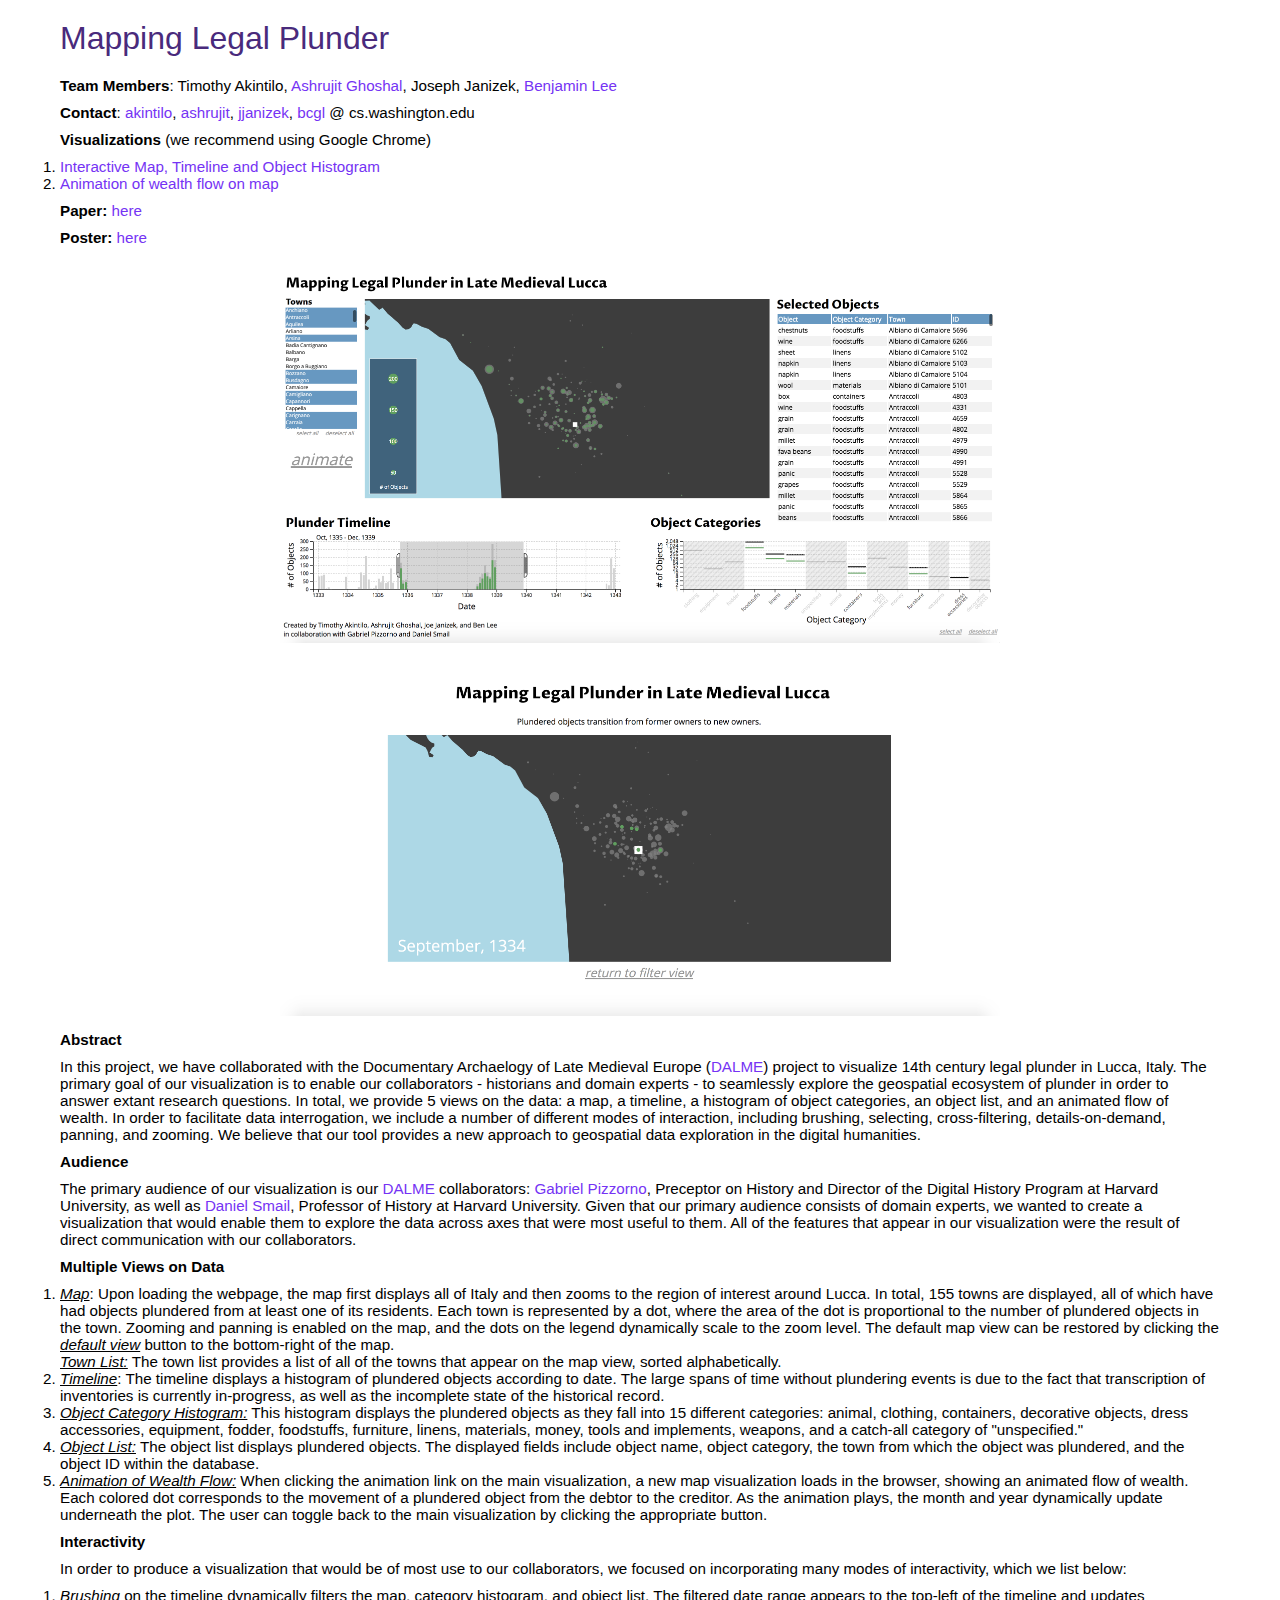
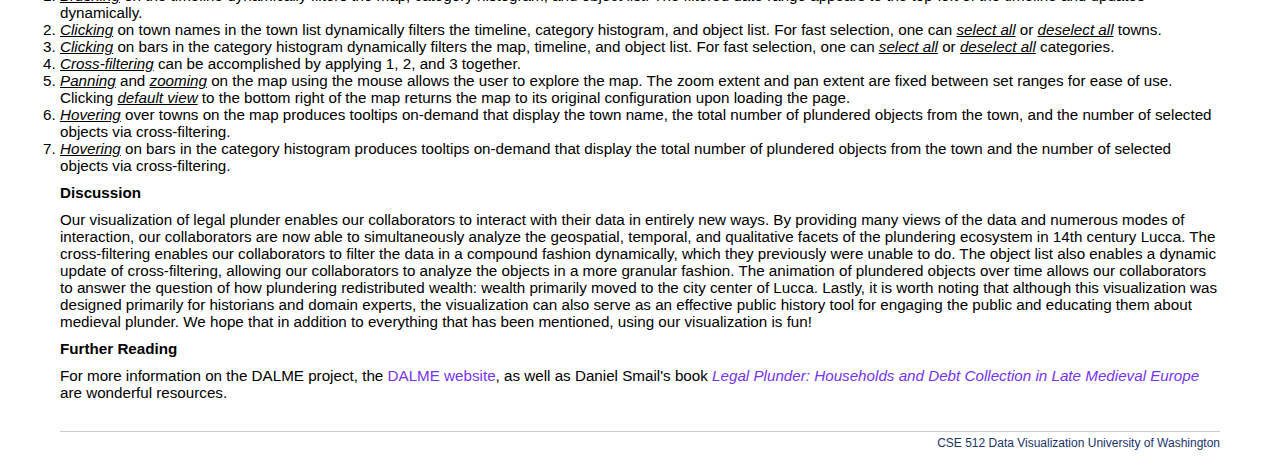
<file: index.html>
<!DOCTYPE HTML>
<html xml:lang="en" lang="en">
<head>
  <title>Mapping Legal Plunder</title>
  <style media="all">
* { padding: 0; margin: 0; }
 body {
  margin: 0 auto 0 auto;
  padding: 0;
  max-width: 1200px;
  font-family: "Avenir", "Avenir Next", Helvetica Neue, Arial;
  font-size: 0.95em;
}
 a, a:visited { text-decoration: none; color: #7533f4; }
a:hover { text-decoration: underline; color: #f4b014; }
 h1, h2, h3, h4, h5 {
  color: #492a7c;
  background-color: inherit;
  font-weight: normal;
  padding: 0 0 5px 0;
  margin: 15px 0 0 0;
  border: none;
  clear: right;
}
h1 { font-size: 24pt; margin:  5px 0 10px 0; line-height: 28px; }
h2 { font-size: 14pt; margin: 30px 0 15px 0; letter-spacing: 0.01em; border-bottom: 1px solid #ccc;  line-height: 20px;}
h3 { font-size: 13pt; }
h4 { font-size: 12pt; }
h5 { font-size: 11pt; }
p { margin: 0 0 10px 0; }
 .content {
  margin: 0;
  padding: 15px 20px;
  background-color: #ffffff;
}
 .title, .title h1, .title a {
  color: #492a7c;
  font-size: 24pt;
  margin-bottom: 20px;
  margin-top: 5px;
}
 .footer {
  border-top: 1px solid #ccc;
  margin-top: 30px;
  padding-top: 4px;
  text-align: right;
  font-size: 12px;
}
.footer a {
  color: #21346B;
}
.footer a:hover {
  color: #ce3333;
}
.imgbox {
    display: grid;
    height: 100%;
}
.center-fit {
    max-width: 60%;
    max-height: 100vh;
    margin: auto;
}
  </style>
</head>
<body>
<div class="content">
   <section class="title">
    <a href="/">Mapping Legal Plunder</a>
  </section>

   <section>
    <p>
      <strong>Team Members</strong>: Timothy Akintilo,
                                     <a href="https://homes.cs.washington.edu/~ashrujit/" target="_blank">Ashrujit Ghoshal</a>,
                                     Joseph Janizek,
                                     <a href="https://www.bcglee.com" target="_blank">Benjamin Lee</a>
    </p>
  </section>

   <section>
    <p>
      <strong>Contact</strong>:
                                <a href="mailto:akintilo@cs.washington.edu">akintilo</a>,
                                <a href="mailto:ashrujit@cs.ashington.edu">ashrujit</a>,
                                <a href="mailto:jjanizek@cs.washington.edu">jjanizek</a>,
                                <a href="mailto:bcgl@cs.washington.edu">bcgl</a> @ cs.washington.edu
    </p>
  </section>

  <section>
    <p>
      <strong>Visualizations</strong> (we recommend using Google Chrome)
      <ol>
        <li><a href="./viz.html" target="_blank">Interactive Map, Timeline and Object Histogram</a></li>
        <li><a href="./ani_map.html" target="_blank">Animation of wealth flow on map</a></li>
        </ol>
    </p>
  </section>

  <section>
    <strong>Paper:  </strong><a href="paper.pdf" target="_blank">here</a> <p>
  </section>

  <section>
    <strong>Poster:  </strong><a href="poster.pdf" target="_blank">here</a> <p>
  </section>
</div>

<div class="imgbox">
  <img class="center-fit" src="main_view.png">
  <img class="center-fit" src="animation.png">
</div>


<div class="content">
  <section>
    <strong>Abstract</strong> <p>
    <p>
      In this project, we have collaborated with the Documentary Archaelogy of Late Medieval Europe
      (<a href="https://dalme.org/" target="_blank">DALME</a>)
      project to visualize 14th century legal plunder in Lucca, Italy. The primary goal of our  visualization is to enable our
      collaborators - historians and domain experts - to seamlessly explore the geospatial ecosystem of plunder in order to answer
      extant research questions.  In total, we provide 5 views on the data: a map, a timeline, a histogram of object categories,
      an object list, and an animated flow of wealth.  In order to facilitate data interrogation, we include a number of different
      modes of interaction, including brushing, selecting, cross-filtering, details-on-demand, panning, and zooming.  We believe
      that our tool provides a new approach to geospatial data exploration in the digital humanities.
    </p>
    </section>

    <section>
    <strong>Audience</strong> <p>

    <p>
      The primary audience of our visualization is our <a href="https://dalme.org/" target="_blank">DALME</a> collaborators:
      <a href="https://scholar.harvard.edu/pizzorno" target="_blank">Gabriel Pizzorno</a>, Preceptor on History and Director of the Digital History
      Program at Harvard University, as well as <a href="https://scholar.harvard.edu/smail/home" target="_blank">Daniel Smail</a>,
      Professor of History at Harvard University.  Given that our primary audience consists of domain experts, we wanted to create
      a visualization that would enable them to explore the data across axes that were most useful to them.  All of the features
      that appear in our visualization were the result of direct communication with our collaborators.
    </p>
  </section>

    <section>
    <p>
    <strong>Multiple Views on Data</strong>
<ol>
<li> <u><i>Map</i></u>: Upon loading the webpage, the map first displays all of Italy and then zooms to the region of interest around Lucca.
  In total, 155 towns are displayed, all of which have had objects plundered from at least one of its residents.  Each town is
  represented by a dot, where the area of the dot is proportional to the number of plundered objects in the town.  Zooming and
  panning is enabled on the map, and the dots on the legend dynamically scale to the zoom level.  The default map view can be
  restored by clicking the <u><i>default view</i></u> button to the bottom-right of the map.</li>
  <u><i>Town List:</u></i> The town list provides a list of all of the towns that appear on the map view, sorted alphabetically.
<li><u><i>Timeline</i></u>:  The timeline displays a histogram of plundered objects according to date.  The large spans of time without plundering events is
  due to the fact that transcription of inventories is currently in-progress, as well as the incomplete state of the historical
  record.</li>
<li><u><i>Object Category Histogram:</i></u>  This histogram displays the plundered objects as they fall into 15 different categories:
  animal, clothing, containers, decorative objects, dress accessories, equipment, fodder, foodstuffs, furniture, linens, materials,
  money, tools and implements, weapons, and  a catch-all category of "unspecified." </li>
<li> <u><i>Object List:</i></u>  The object list displays plundered objects.  The displayed fields include object name, object category,
  the town from which the object was plundered, and the object ID within the database.</li>
  <li><u><i>Animation of Wealth Flow:</i></u> When clicking the animation link on the main visualization, a new map visualization loads
    in the browser, showing an animated flow of wealth.  Each colored dot corresponds to the movement of a plundered object from the debtor
    to the creditor. As the animation plays, the month and year dynamically update underneath the plot. The user can toggle back to the main visualization
    by clicking the appropriate button.
    </li>
</ol>
    </p>
  </section>

    <section>
    <p> <b>Interactivity</b>

          <p>
          In order to produce a visualization that would be of most use to our collaborators, we focused on incorporating many
          modes of interactivity, which we list below:
          </p>

          <ol>
          <li> <u><i>Brushing</i></u> on the timeline dynamically filters the map, category histogram, and object list. The filtered date range appears to the top-left of the timeline and updates
          dynamically.   </li>
          <li> <u><i>Clicking</i></u> on town names in the town list dynamically filters the timeline, category
            histogram, and object list.  For fast selection, one can <u><i>select all</i></u> or <u><i>deselect all</i></u> towns.</li>
          <li> <u><i>Clicking</i></u> on bars in the category histogram dynamically filters the map, timeline, and object list.
            For fast selection, one can <u><i>select all</i></u> or <u><i>deselect all</i></u> categories.</li>
          <li> <u><i>Cross-filtering</i></u> can be accomplished by applying
          1, 2, and 3 together.</li>
          <li> <u><i>Panning</i></u>  and <u><i>zooming</i></u> on the map using the mouse allows the user to explore the map.
            The zoom extent and pan extent are fixed between set ranges for ease of use.
            Clicking  <u><i>default view</i></u> to the bottom right of the map returns the map to its original configuration upon
            loading the page.</li>
          <li> <u><i>Hovering</i></u> over towns on the map produces tooltips on-demand that display the town name, the total
            number of plundered objects from the town, and the number of selected objects via cross-filtering.</li>
          <li> <u><i>Hovering</i></u> on bars in the category histogram produces tooltips on-demand that display the total number
            of plundered objects from the town and the number of selected objects via cross-filtering.</li>
      </ol>
    </section>

    </p>
  </section>

  <section>
    <strong>Discussion</strong> <p>
    <p>
    Our visualization of legal plunder enables our collaborators to interact with their data in entirely new ways. By
    providing many  views of the data and numerous modes of interaction, our collaborators are now able to simultaneously
    analyze the geospatial, temporal, and qualitative facets of the plundering ecosystem in 14th century Lucca.
    The cross-filtering enables our collaborators to filter the data in a compound fashion dynamically, which they previously
    were unable to do.  The object list also enables a dynamic update of cross-filtering, allowing our collaborators to
    analyze the objects in a more granular fashion.  The animation of plundered objects over time allows our collaborators
    to answer the question of how plundering redistributed wealth: wealth primarily moved to the city center of Lucca.  Lastly, it is worth noting that although this visualization was designed primarily for historians and domain experts, the visualization can also serve as an effective public history tool for engaging the public and educating them about medieval plunder.  We hope that in addition to everything that
    has been mentioned, using our visualization is fun!
    </p>
  </section>

  <section>
      <strong> Further Reading </strong> <p>
      <p>
        For more information on the DALME project, the <a href="https://dalme.org/" target="_blank">DALME website</a>,
        as well as Daniel Smail's book <a href="http://www.hup.harvard.edu/catalog.php?isbn=9780674737280" target="_blank">
                                        <i>Legal Plunder:  Households and Debt Collection in Late Medieval Europe</i></a>
       are wonderful resources.
</section>

   <!-- <section>
    <em>[Add: a summary figure of your project. Be sure to include relevant captions, too.]</em>
    <p><em>[Add: links to your paper and poster.]</em></p>
  </section>

  <section>
    <h2>Abstract</h2>
    <em>[Add: a short description of your project, ideally within 150 words.]</em>
  </section>

  <section>
    <h2>Running Instructions</h2>
    <em>[Add: running instructions for the software and other optional materials.]</em>
  </section> -->

  <div class="footer">
    <a href="https://courses.cs.washington.edu/courses/cse512/19sp/" target="_blank">CSE 512 Data Visualization</a>
    <a href="http://www.washington.edu" target="_blank">University of Washington</a>
  </div>
 </div>
</body>
</html>
</file>
